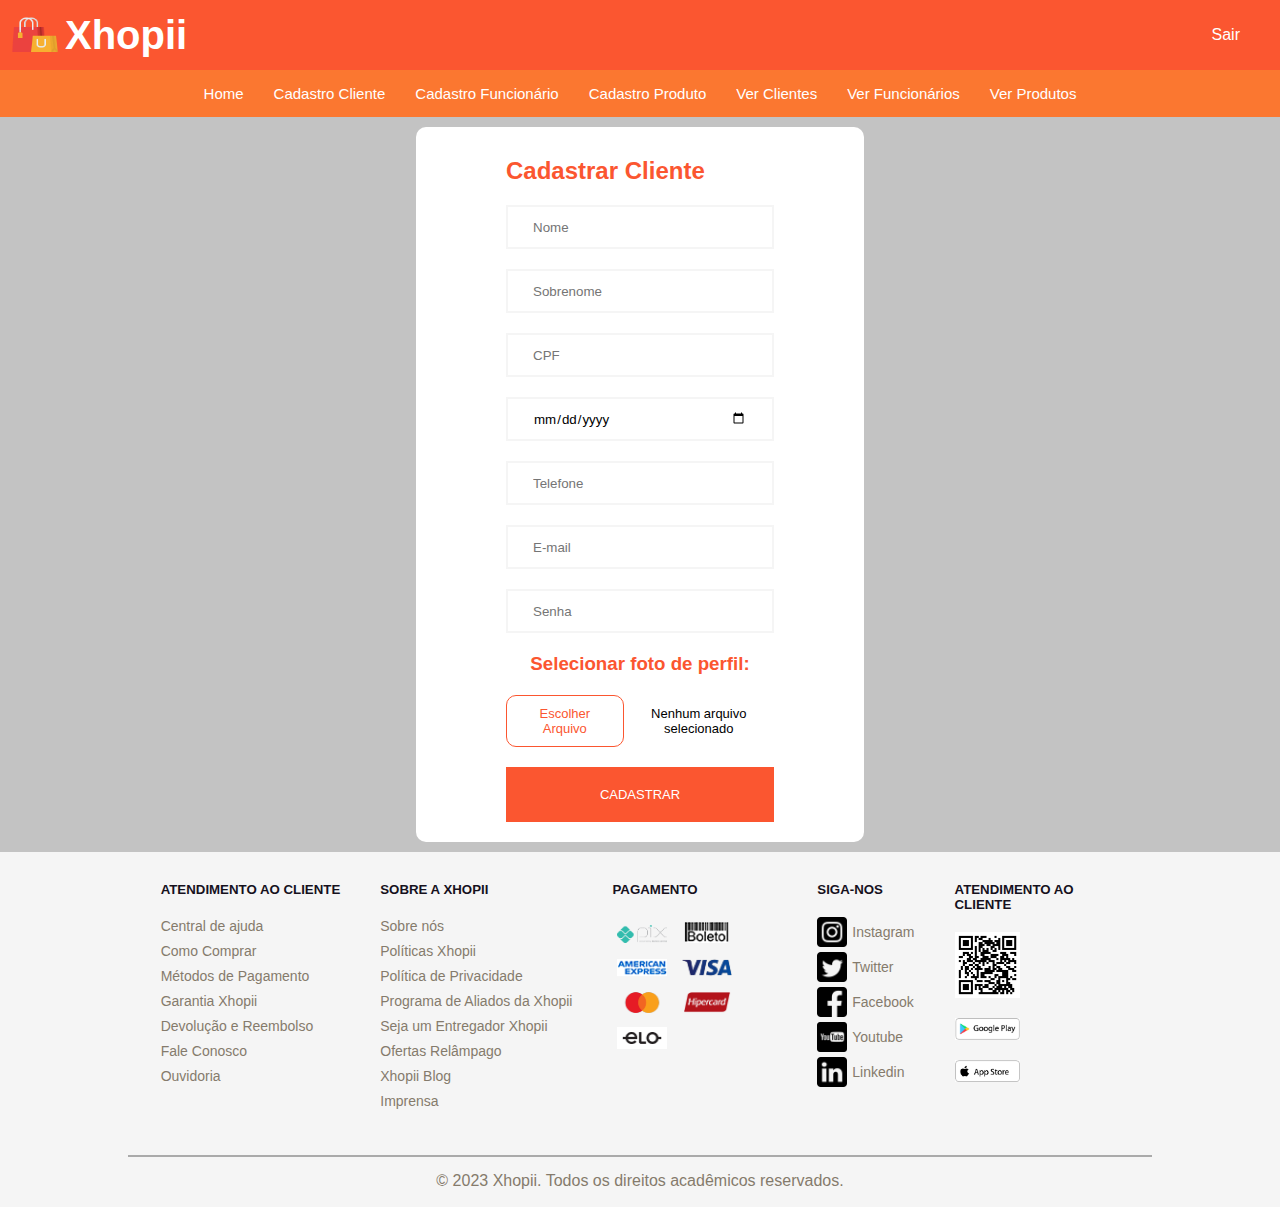
<file: view/cadastro-cliente.html>
<!DOCTYPE html>
<html lang="pt-BR">
<head>
    <meta charset="UTF-8">
    <link rel="stylesheet" href="../assets/cadastro.css">
    <title>Cadastro de Cliente</title>
</head>
<body>
    <header>
        <section class="faixalogo">
            <section class="logo-texto">
                <img src="../assets/img/logo.png">
                <h1>Xhopii</h1>
            </section>
            <a href="#">Sair</a>
        </section>
            <nav class="menu">
                <ul>
                    <li><a href="#">Home</a></li>
                    <li><a href="../view/cadastro-cliente.html">Cadastro Cliente</a></li>
                    <li><a href="../view/cadastro-funcionario.html">Cadastro Funcionário</a></li>
                    <li><a href="../view/cadastro-produto.html">Cadastro Produto</a></li>
                    <li><a href="#">Ver Clientes</a></li>
                    <li><a href="#">Ver Funcionários</a></li>
                    <li><a href="../view/visualizar-produtos.html">Ver Produtos</a></li>
                </ul>
            </nav>
    </header>
    <section class="formulario">
            <h2>Cadastrar Cliente</h2>
        <form>
            <input type="text" placeholder="Nome">
            <input type="text" placeholder="Sobrenome">
            <input type="text" placeholder="CPF">
            <input type="date">
            <input type="text" placeholder="Telefone">
            <input type="email" placeholder="E-mail">
            <input type="password" placeholder="Senha">
        </form>
            <section class="selecionar-foto">
                <h3>Selecionar foto de perfil:</h3>
                <section class="content">
                    <a href="#">Escolher Arquivo</a>
                    <p>Nenhum arquivo selecionado</p>
                </section>
            </section>
            <section class="botao-cadastro">
                <a href="#">Cadastrar</a>
            </section>
    </section>
    <footer>
        <section class="container">
            <section class="atendimento">
                <h5>Atendimento ao Cliente</h5>
                <ul>
                    <li><a href="#">Central de ajuda</a></li>
                    <li><a href="#">Como Comprar</a></li>
                    <li><a href="#">Métodos de Pagamento</a></li>
                    <li><a href="#">Garantia Xhopii</a></li>
                    <li><a href="#">Devolução e Reembolso</a></li>
                    <li><a href="#">Fale Conosco</a></li>
                    <li><a href="#">Ouvidoria</a></li>
                </ul>
            </section>
            <section class="sobre">
                <h5>Sobre a Xhopii</h5>
                <ul>
                    <li><a href="#">Sobre nós</a></li>
                    <li><a href="#">Políticas Xhopii</a></li>
                    <li><a href="#">Política de Privacidade</a></li>
                    <li><a href="#">Programa de Aliados da Xhopii</a></li>
                    <li><a href="#">Seja um Entregador Xhopii</a></li>
                    <li><a href="#">Ofertas Relâmpago</a></li>
                    <li><a href="#">Xhopii Blog</a></li>
                    <li><a href="#">Imprensa</a></li>
                </ul>
            </section>
            <section class="icone-pagamento">
                <h5>Pagamento</h5>
                    <section id="icons-pagamento">
                    <img src="../assets/img/pix-icon.png">
                    <img src="../assets/img/boleto-icon.png">
                    <img src="../assets/img/american-express-icon.png">
                    <img src="../assets/img/visa-icon.png">
                    <img src="../assets/img/mastercard-icon2.png">
                    <img src="../assets/img/hipercard-icon.png">
                    <img src="../assets/img/elo-icon.png">
                </section>
            </section>
            <section class="icone-rede">
                <h5>Siga-nos</h5>
                    <a href="#"><img src="../assets/img/instagram-icon.png">Instagram</a>
                    <a href="#"><img src="../assets/img/twitter-icon.png">Twitter</a>
                    <a href="#"><img src="../assets/img/facebook-icon.png">Facebook</a>
                    <a href="#"><img src="../assets/img/youtube-icon.png">Youtube</a>
                    <a href="Linkedin"><img src="../assets/img/linkedin-icon.png">Linkedin</a>
                    
            </section>
            <section class="icone-aplicativo">
                <h5>Atendimento ao Cliente</h5>
                <img src="../assets/img/qrcode.png">
                <img src="../assets/img/google-play.png">
                <img src="../assets/img/app-store.png">
            </section>
        </section>
        <section class="copyright">
            <hr>
            <p>© 2023 Xhopii. Todos os direitos acadêmicos reservados.</p>
        </section>
    </footer>
</body>
</html>
</file>
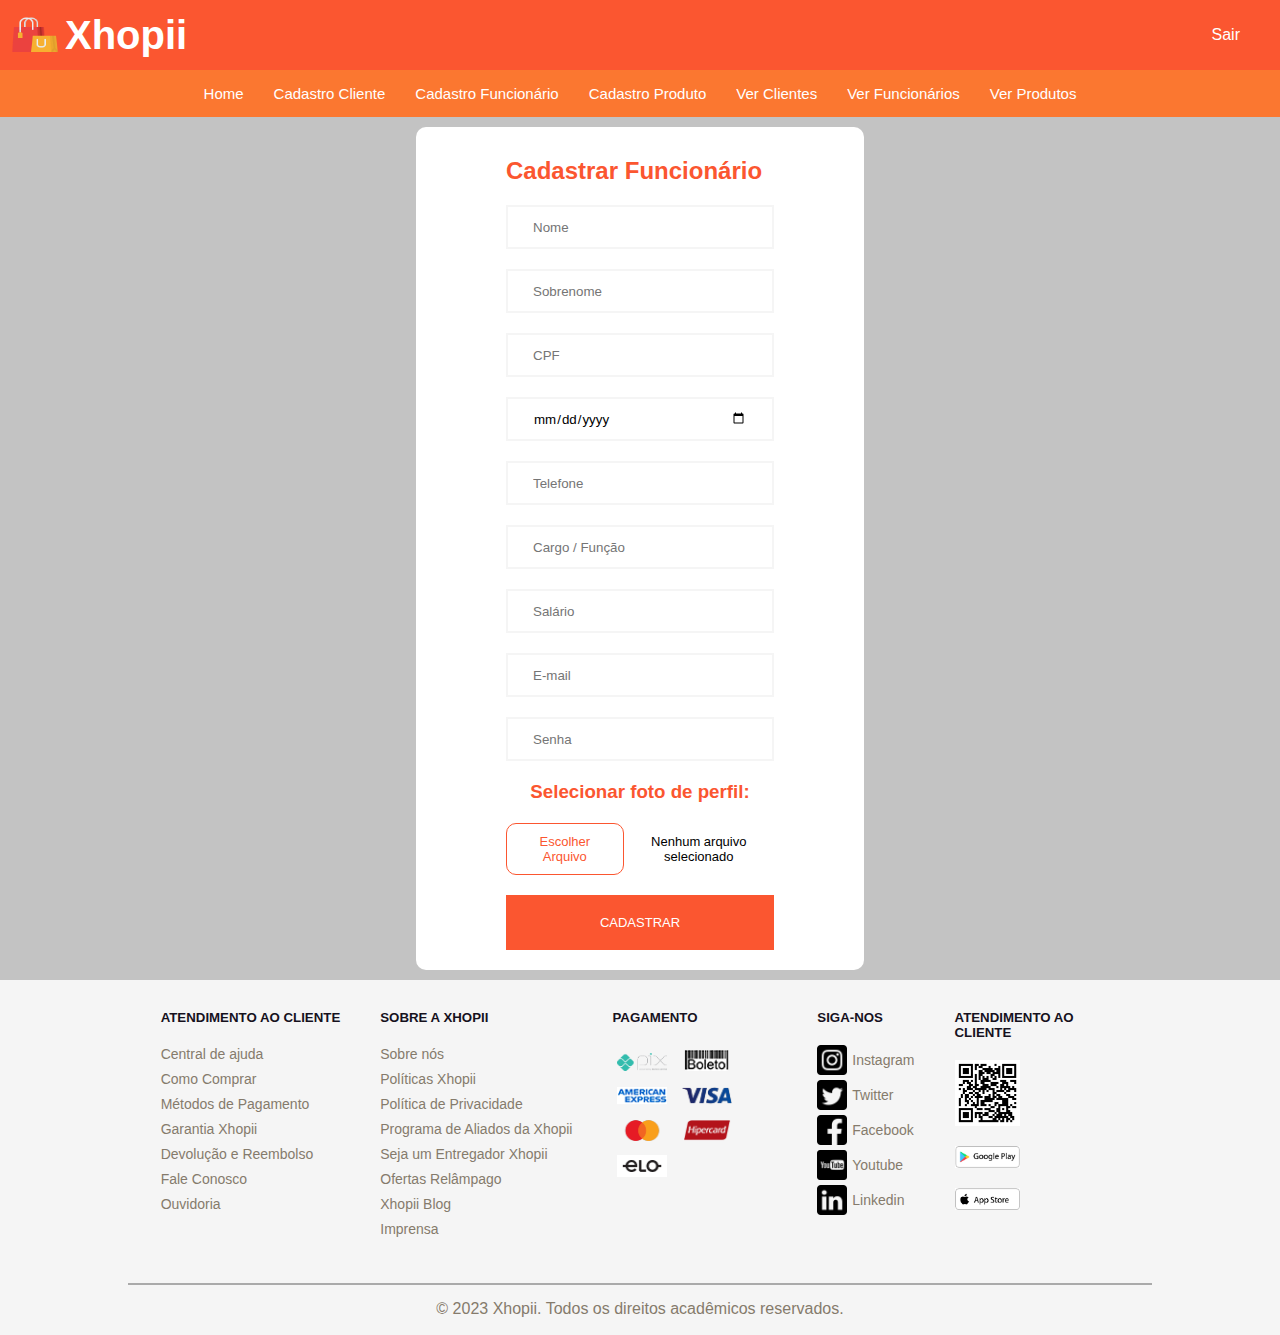
<file: view/cadastro-funcionario.html>
<!DOCTYPE html>
<html lang="pt-BR">
<head>
    <meta charset="UTF-8">
    <link rel="stylesheet" href="../assets/cadastro.css">
    <title>Cadastro de Cliente</title>
</head>
<body>
    <header>
        <section class="faixalogo">
            <section class="logo-texto">
                <img src="../assets/img/logo.png">
                <h1>Xhopii</h1>
            </section>
            <a href="#">Sair</a>
        </section>
            <nav class="menu">
                <ul>
                    <li><a href="#">Home</a></li>
                    <li><a href="../view/cadastro-cliente.html">Cadastro Cliente</a></li>
                    <li><a href="../view/cadastro-funcionario.html">Cadastro Funcionário</a></li>
                    <li><a href="../view/cadastro-produto.html">Cadastro Produto</a></li>
                    <li><a href="#">Ver Clientes</a></li>
                    <li><a href="#">Ver Funcionários</a></li>
                    <li><a href="../view/visualizar-produtos.html">Ver Produtos</a></li>
                </ul>
            </nav>
    </header>
    <section class="formulario">
            <h2>Cadastrar Funcionário</h2>
        <form>
            <input type="text" placeholder="Nome">
            <input type="text" placeholder="Sobrenome">
            <input type="text" placeholder="CPF">
            <input type="date">
            <input type="text" placeholder="Telefone">
            <input type="text" placeholder="Cargo / Função">
            <input type="text" placeholder="Salário">
            <input type="email" placeholder="E-mail">
            <input type="password" placeholder="Senha">
        </form>
            <section class="selecionar-foto">
                <h3>Selecionar foto de perfil:</h3>
                <section class="content">
                    <a href="#">Escolher Arquivo</a>
                    <p>Nenhum arquivo selecionado</p>
                </section>
            </section>
            <section class="botao-cadastro">
                <a href="#">Cadastrar</a>
            </section>
    </section>
    <footer>
        <section class="container">
            <section class="atendimento">
                <h5>Atendimento ao Cliente</h5>
                <ul>
                    <li><a href="#">Central de ajuda</a></li>
                    <li><a href="#">Como Comprar</a></li>
                    <li><a href="#">Métodos de Pagamento</a></li>
                    <li><a href="#">Garantia Xhopii</a></li>
                    <li><a href="#">Devolução e Reembolso</a></li>
                    <li><a href="#">Fale Conosco</a></li>
                    <li><a href="#">Ouvidoria</a></li>
                </ul>
            </section>
            <section class="sobre">
                <h5>Sobre a Xhopii</h5>
                <ul>
                    <li><a href="#">Sobre nós</a></li>
                    <li><a href="#">Políticas Xhopii</a></li>
                    <li><a href="#">Política de Privacidade</a></li>
                    <li><a href="#">Programa de Aliados da Xhopii</a></li>
                    <li><a href="#">Seja um Entregador Xhopii</a></li>
                    <li><a href="#">Ofertas Relâmpago</a></li>
                    <li><a href="#">Xhopii Blog</a></li>
                    <li><a href="#">Imprensa</a></li>
                </ul>
            </section>
            <section class="icone-pagamento">
                <h5>Pagamento</h5>
                    <section id="icons-pagamento">
                    <img src="../assets/img/pix-icon.png">
                    <img src="../assets/img/boleto-icon.png">
                    <img src="../assets/img/american-express-icon.png">
                    <img src="../assets/img/visa-icon.png">
                    <img src="../assets/img/mastercard-icon2.png">
                    <img src="../assets/img/hipercard-icon.png">
                    <img src="../assets/img/elo-icon.png">
                </section>
            </section>
            <section class="icone-rede">
                <h5>Siga-nos</h5>
                    <a href="#"><img src="../assets/img/instagram-icon.png">Instagram</a>
                    <a href="#"><img src="../assets/img/twitter-icon.png">Twitter</a>
                    <a href="#"><img src="../assets/img/facebook-icon.png">Facebook</a>
                    <a href="#"><img src="../assets/img/youtube-icon.png">Youtube</a>
                    <a href="Linkedin"><img src="../assets/img/linkedin-icon.png">Linkedin</a>
                    
            </section>
            <section class="icone-aplicativo">
                <h5>Atendimento ao Cliente</h5>
                <img src="../assets/img/qrcode.png">
                <img src="../assets/img/google-play.png">
                <img src="../assets/img/app-store.png">
            </section>
        </section>
        <section class="copyright">
            <hr>
            <p>© 2023 Xhopii. Todos os direitos acadêmicos reservados.</p>
        </section>
    </footer>
</body>
</html>
</file>
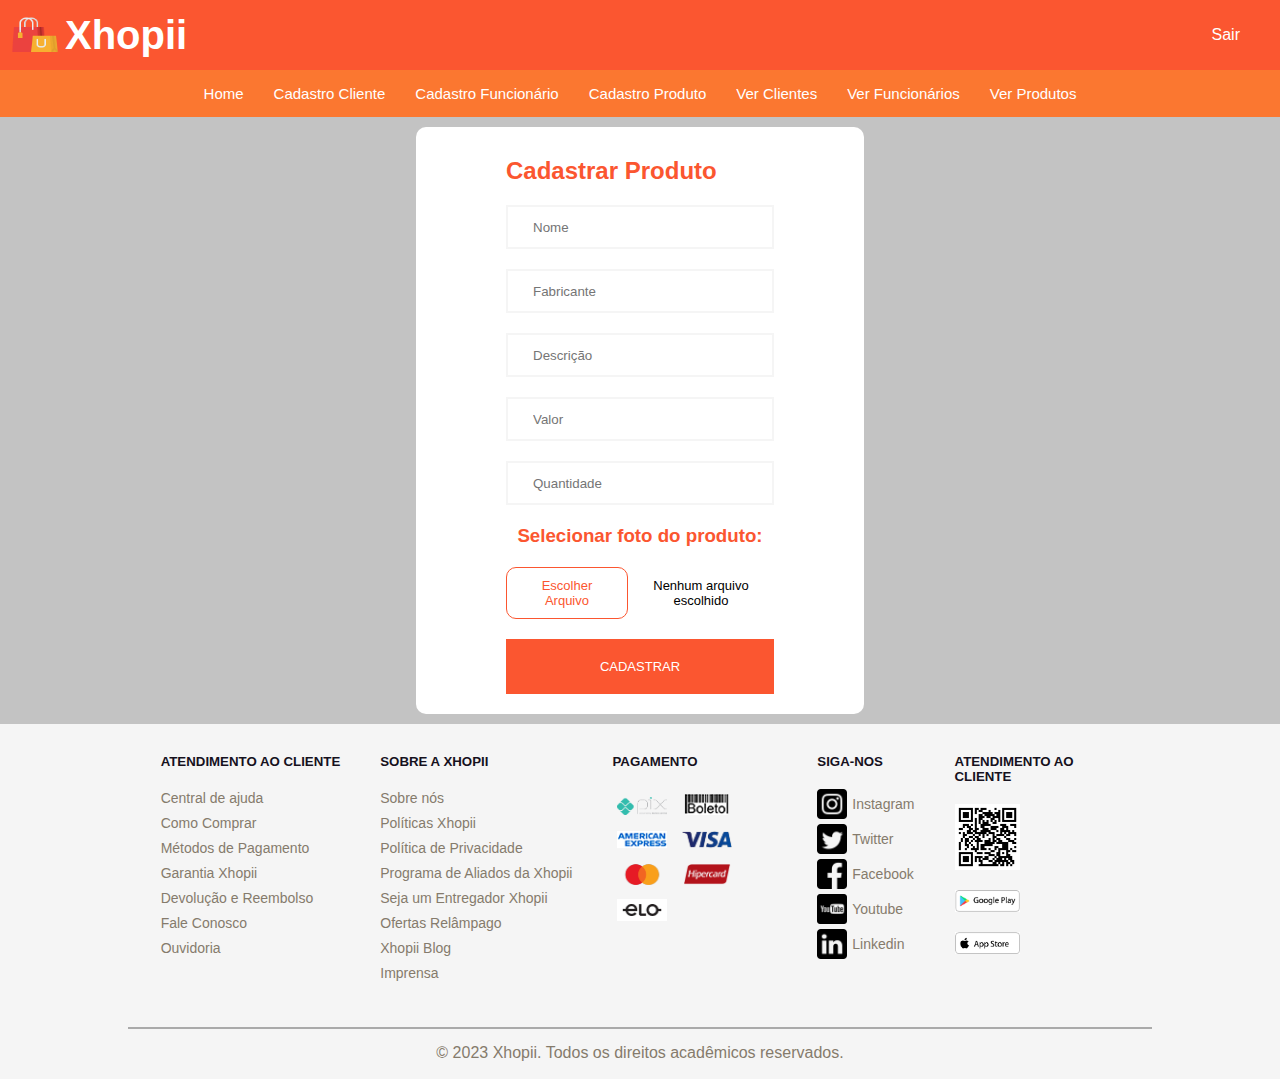
<file: view/cadastro-produto.html>
<!DOCTYPE html>
<html lang="pt-BR">
<head>
    <meta charset="UTF-8">
    <link rel="stylesheet" href="../assets/cadastro.css">
    <title>Cadastro de Produtor</title>
</head>
<body>
    <header>
        <section class="faixalogo">
            <section class="logo-texto">
                <img src="../assets/img/logo.png">
                <h1>Xhopii</h1>
            </section>
            <a href="#">Sair</a>
        </section>
            <nav class="menu">
                <ul>
                    <li><a href="#">Home</a></li>
                    <li><a href="../view/cadastro-cliente.html">Cadastro Cliente</a></li>
                    <li><a href="../view/cadastro-funcionario.html">Cadastro Funcionário</a></li>
                    <li><a href="../view/cadastro-produto.html">Cadastro Produto</a></li>
                    <li><a href="#">Ver Clientes</a></li>
                    <li><a href="#">Ver Funcionários</a></li>
                    <li><a href="../view/visualizar-produtos.html">Ver Produtos</a></li>
                </ul>
            </nav>
    </header>
    <section class="formulario">
            <h2>Cadastrar Produto</h2>
        <form>
            <input type="text" placeholder="Nome">
            <input type="text" placeholder="Fabricante">
            <input type="text" placeholder="Descrição">
            <input type="text" placeholder="Valor">
            <input type="number" placeholder="Quantidade">
        </form>
            <section class="selecionar-foto">
                <h3>Selecionar foto do produto:</h3>
                <section class="content">
                    <a href="#">Escolher Arquivo</a>
                    <p>Nenhum arquivo escolhido</p>
                </section>
            </section>
            <section class="botao-cadastro">
                <a href="#">Cadastrar</a>
            </section>
    </section>
    <footer>
        <section class="container">
            <section class="atendimento">
                <h5>Atendimento ao Cliente</h5>
                <ul>
                    <li><a href="#">Central de ajuda</a></li>
                    <li><a href="#">Como Comprar</a></li>
                    <li><a href="#">Métodos de Pagamento</a></li>
                    <li><a href="#">Garantia Xhopii</a></li>
                    <li><a href="#">Devolução e Reembolso</a></li>
                    <li><a href="#">Fale Conosco</a></li>
                    <li><a href="#">Ouvidoria</a></li>
                </ul>
            </section>
            <section class="sobre">
                <h5>Sobre a Xhopii</h5>
                <ul>
                    <li><a href="#">Sobre nós</a></li>
                    <li><a href="#">Políticas Xhopii</a></li>
                    <li><a href="#">Política de Privacidade</a></li>
                    <li><a href="#">Programa de Aliados da Xhopii</a></li>
                    <li><a href="#">Seja um Entregador Xhopii</a></li>
                    <li><a href="#">Ofertas Relâmpago</a></li>
                    <li><a href="#">Xhopii Blog</a></li>
                    <li><a href="#">Imprensa</a></li>
                </ul>
            </section>
            <section class="icone-pagamento">
                <h5>Pagamento</h5>
                    <section id="icons-pagamento">
                    <img src="../assets/img/pix-icon.png">
                    <img src="../assets/img/boleto-icon.png">
                    <img src="../assets/img/american-express-icon.png">
                    <img src="../assets/img/visa-icon.png">
                    <img src="../assets/img/mastercard-icon2.png">
                    <img src="../assets/img/hipercard-icon.png">
                    <img src="../assets/img/elo-icon.png">
                </section>
            </section>
            <section class="icone-rede">
                <h5>Siga-nos</h5>
                    <a href="#"><img src="../assets/img/instagram-icon.png">Instagram</a>
                    <a href="#"><img src="../assets/img/twitter-icon.png">Twitter</a>
                    <a href="#"><img src="../assets/img/facebook-icon.png">Facebook</a>
                    <a href="#"><img src="../assets/img/youtube-icon.png">Youtube</a>
                    <a href="Linkedin"><img src="../assets/img/linkedin-icon.png">Linkedin</a>
                    
            </section>
            <section class="icone-aplicativo">
                <h5>Atendimento ao Cliente</h5>
                <img src="../assets/img/qrcode.png">
                <img src="../assets/img/google-play.png">
                <img src="../assets/img/app-store.png">
            </section>
        </section>
        <section class="copyright">
            <hr>
            <p>© 2023 Xhopii. Todos os direitos acadêmicos reservados.</p>
        </section>
    </footer>
</body>
</html>
</file>
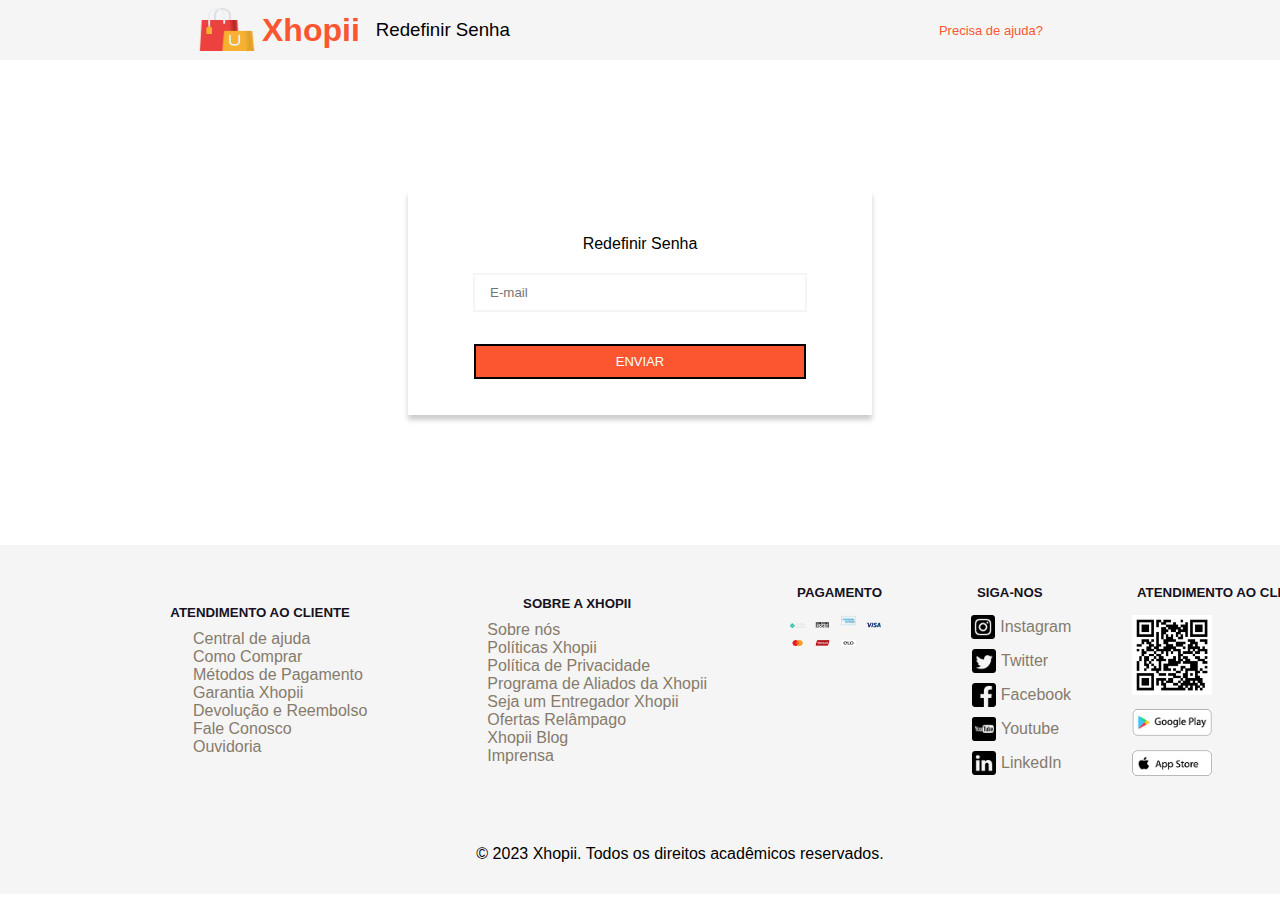
<file: view/redefinir-senha.html>
<!DOCTYPE html>
<html lang="pt-BR">
<head>
    <meta charset="UTF-8">
    <link rel="stylesheet" href="../assets/redefinir.css">
    <title>Cadastro de Funcionário</title>
</head>
<body>
    <header>
        <section class="faixalogo">
            <section class="logo-texto">
                <img src="../assets/img/logo.png" width="60px" height="50px">
                <h1>Xhopii</h1>
                <h3>Redefinir Senha</h3>
            </section>
            <a href="#">Precisa de ajuda?</a>
        </section>
    </header>
    <section class="formulario">
        <form>
            <h5>Redefinir Senha</h5>
            <input type="email" placeholder="E-mail">
            <section class="botao-cadastro">
                <p><a href="#">Enviar</a></p>
            </section>
        </form>
    </section>
    <footer>
        <section class="container">
            <section class="atendimento">
                <h5>ATENDIMENTO AO CLIENTE</h5>
                <ul>
                    <li><a href="#">Central de ajuda</a></li>
                    <li><a href="#">Como Comprar</a></li>
                    <li><a href="#">Métodos de Pagamento</a></li>
                    <li><a href="#">Garantia Xhopii</a></li>
                    <li><a href="#">Devolução e Reembolso</a></li>
                    <li><a href="#">Fale Conosco</a></li>
                    <li><a href="#">Ouvidoria</a></li>
                </ul>
            </section>
            <section class="sobre">
                <h5>SOBRE A XHOPII</h5>
                <ul>
                    <li><a href="#">Sobre nós</a></li>
                    <li><a href="#">Políticas Xhopii</a></li>
                    <li><a href="#">Política de Privacidade</a></li>
                    <li><a href="#">Programa de Aliados da Xhopii</a></li>
                    <li><a href="#">Seja um Entregador Xhopii</a></li>
                    <li><a href="#">Ofertas Relâmpago</a></li>
                    <li><a href="#">Xhopii Blog</a></li>
                    <li><a href="#">Imprensa</a></li>
                </ul>
            </section>
            <section class="icone-pagamento">
                <h5>PAGAMENTO</h5>
                <img src="../assets/img/pix-icon.png">
                <img src="../assets/img/boleto-icon.png">
                <img src="../assets/img/american-express-icon1.png">
                <img src="../assets/img/visa-icon.png">
                <img src="../assets/img/mastercard-icon2.png">
                <img src="../assets/img/hipercard-icon.png">
                <img src="../assets/img/elo-icon.png">
            </section>
            <section class="icone-rede">
                <h5>SIGA-NOS</h5>
                <figure>
                    <img src="../assets/img/instagram-icon.png">
                    <figcaption>Instagram</figcaption>
                </figure>
                <figure>
                    <img src="../assets/img/twitter-icon.png">
                    <figcaption>Twitter</figcaption>
                </figure>
                <figure>
                    <img src="../assets/img/facebook-icon.png">
                    <figcaption>Facebook</figcaption>
                </figure>
                <figure>
                    <img src="../assets/img/youtube-icon.png">
                    <figcaption>Youtube</figcaption>
                </figure>
                <figure>
                    <img src="../assets/img/linkedin-icon.png">
                    <figcaption>LinkedIn</figcaption>
                </figure>
            </section>
            <section class="icone-aplicativo">
                <h5>ATENDIMENTO AO CLIENTE</h5>
                <img src="../assets/img/qrcode.png">
                <img src="../assets/img/google-play.png">
                <img src="../assets/img/app-store.png">
            </section>
        </section>
        <section class="copyright">
            <p>© 2023 Xhopii. Todos os direitos acadêmicos reservados.</p>
        </section>
    </footer>
</body>
</html>
</file>
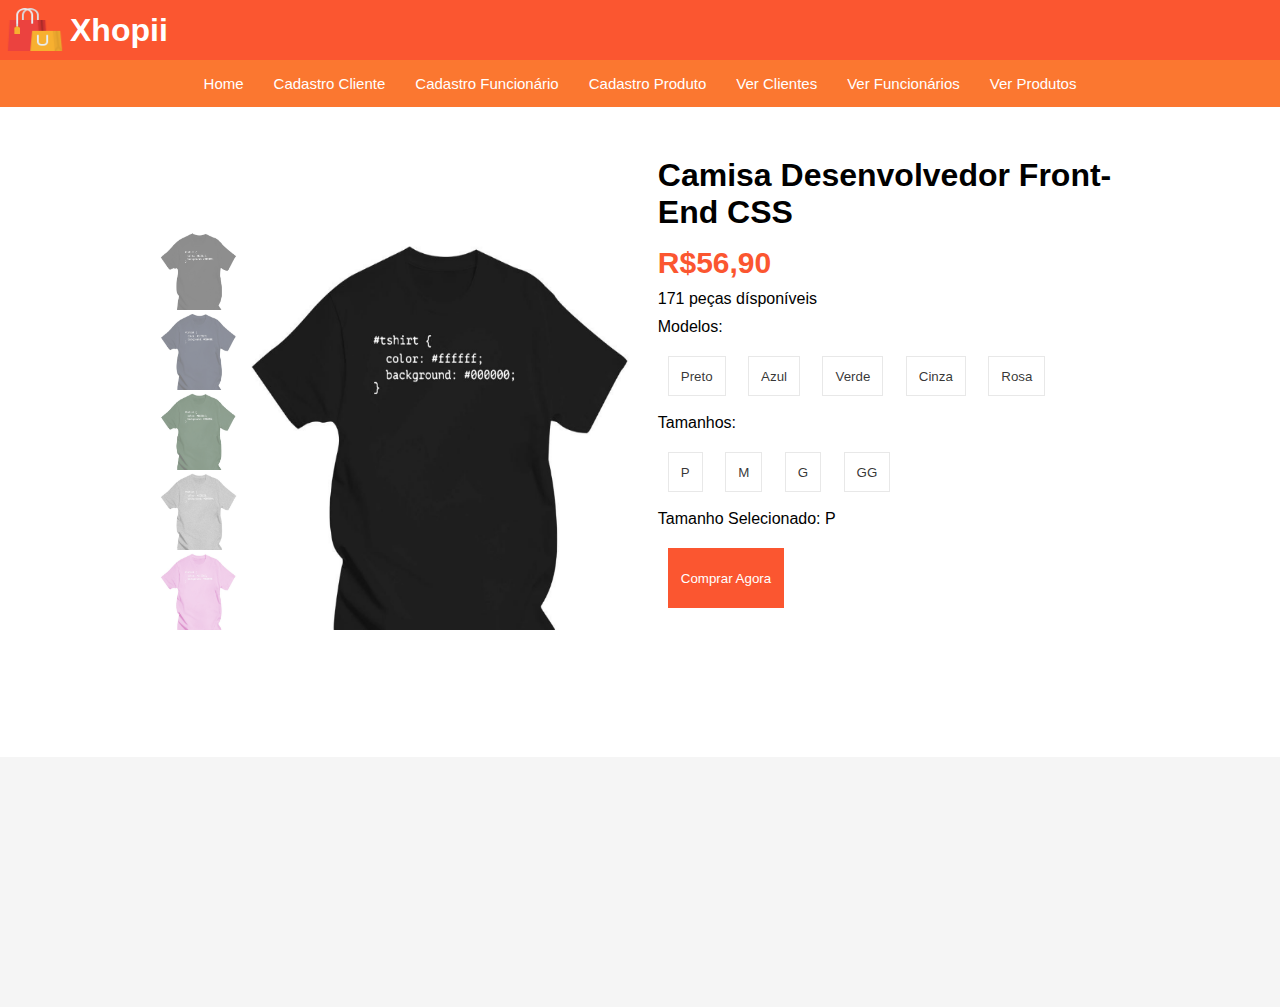
<file: view/visualizar-produto-especifico.html>
<!DOCTYPE html>
<html lang="en">
<head>
    <meta charset="UTF-8">
    <link rel="stylesheet" href="../assets/style.css">
    <script src="../assets/script.js"></script>
    <title>Xhopii</title>
</head>
<body>
    <header>
        <section class="faixalogo">
            <img src="../assets/img/logo.png">
            <h1>Xhopii</h1>
        </section>
        <section class="menu">
            <nav>
                <ul>
                    <li><a href="#">Home</a></li>
                    <li><a href="#">Cadastro Cliente</a></li>
                    <li><a href="#">Cadastro Funcionário</a></li>
                    <li><a href="#">Cadastro Produto</a></li>
                    <li><a href="#">Ver Clientes</a></li>
                    <li><a href="#">Ver Funcionários</a></li>
                    <li><a href="#">Ver Produtos</a></li>
                </ul>
            </nav>
        </section>
    </header>
    <section class="produto">
        <section class="imagens">
            <section class="imagem-secundaria">
                <img src="../assets/img/produto1.png" onclick ="selecionarImgProduto(this)">
                <img src="../assets/img/produto2.png" onclick ="selecionarImgProduto(this)">
                <img src="../assets/img/produto3.png" onclick ="selecionarImgProduto(this)">
                <img src="../assets/img/produto4.png" onclick ="selecionarImgProduto(this)">
                <img src="../assets/img/produto5.png" onclick ="selecionarImgProduto(this)">
            </section>
            <section class="imagem-principal">
                <img id = "imagem-principal" src="../assets/img/produto1.png">
            </section>
        </section>
        <section class="produto-detalhes">
            <h1>Camisa Desenvolvedor Front-End CSS</h1>
            <h2 id="precoProduto">R$56,90</h2>
            <p id="qtdDisponivel" >171 peças dísponíveis</p>
            <p>Modelos:</p>
            <button class="botao" id="btnModeloPreto" onclick="mudarPreco(this)">Preto</button>
            <button class="botao" id="btnModeloAzul" onclick="mudarPreco(this)">Azul</button>
            <button class="botao" id="btnModeloVerde" onclick="mudarPreco(this)">Verde</button>
            <button class="botao" id="btnModeloCinza" onclick="mudarPreco(this)">Cinza</button>
            <button class="botao" id="btnModeloRosa" onclick="mudarPreco(this)">Rosa</button>
    
            <p>Tamanhos:</p>
            <button class="botao" id="btnTamanhoP" onclick="mudarDisponivel(this)">P</button>
            <button class="botao" id="btnTamanhoM" onclick="mudarDisponivel(this)">M</button>
            <button class="botao" id="btnTamanhoG" onclick="mudarDisponivel(this)">G</button>
            <button class="botao" id="btnTamanhoGG" onclick="mudarDisponivel(this)">GG</button>
            <p id="tamanhoSelecionado" >Tamanho Selecionado: P</p>
            <button id="botaoComprar">Comprar Agora</button>
        </section>
    </section>
    <footer>

    </footer>
</body>
</html>
</file>
<file: assets/cadastro.css>
*{
    font-family: Arial, Helvetica, sans-serif;
    margin: 0;
    box-sizing: border-box;
}

body{
    background-color: rgb(195,195,195);
}

.faixalogo{
    height: 70px;
    background-color: rgb(251, 86, 48);
    color: rgb(255,255,255);
    display: flex;
    justify-content: space-between;
    align-items: center;
}

.faixalogo .logo-texto{
    display: flex;
    align-items: center;
}

.faixalogo .logo-texto h1{
    font-weight: bold;
    font-size: 40px;
}

.faixalogo .logo-texto img{
    width: 60px;
    height: 50px;
    padding: 5px;
    margin-left: 5px;
}

.faixalogo a{
    text-decoration: none;
    color: rgb(255,255,255);
    padding-right: 40px;
}

.menu{
    margin: 0px;
    background-color: rgb(251, 119, 48);
}

.menu ul{
    display: flex;
    justify-content: center;
    align-items: center;
    margin: 0;
    padding: 0;
}

.menu ul li{
    list-style: none;
}

.menu ul li a{
    font-size: 15px;
    color: rgb(255, 255, 255);
    text-align: center;
    text-decoration: none;
    padding: 15px;
    display: block;
}

.menu ul li a:hover{
    background-color: rgb(255,255,255);
    color: rgb(251, 86, 48);
}

.formulario{
    background-color: rgb(255,255,255);
    margin-left: 32.5%;
    width: 35%;
    margin-top: 10px;
    margin-bottom: 10px;
    border-radius: 10px;
    padding: 20px 90px;
    display: flex;
    flex-direction: column;
}

.formulario h2{
    display: flex;
    align-items: center;
    justify-content: flex-start;
    color:rgb(251, 86, 48);
    font-weight: bold;
    margin-top: 10px;
    margin-bottom: 20px;
}

.formulario form{
    display: flex;
    flex-direction: column;
    justify-content: center;
    align-items: center;
}

.formulario form input{
    padding: 20px 25px;
    border-style: solid;
    border-color: rgb(245,245,245);
    width: 100%;
    height: 5px;
    margin-bottom: 20px;
    display: flex;
    flex-direction: column;
    justify-content: center
}

.selecionar-foto h3{
    display: flex;
    justify-content: center;
    text-align: center;
    color:rgb(251, 86, 48);
    font-weight: bold;
    margin-bottom: 20px;
}

.selecionar-foto .content{
    display: flex;
    align-items: center;
    justify-content: center;
    margin-bottom: 20px;
    text-align: center;
}

.selecionar-foto .content a{
    text-decoration: none;
    padding: 10px 20px;
    font-size:small;
    color: rgb(251,86,48);
    background-color: rgb(255,255,255);
    border-style: solid;
    border-color: rgb(251,86,48);
    border-width: 1px;
    border-radius: 10px;
}

.selecionar-foto .content p{
    font-size: small;
    display: flex;
    align-items: center;
    padding: 10px;
}

.botao-cadastro {
    width: 100%;
    background-color:rgb(251, 86, 48);
    padding: 20px;
    display: flex;
    justify-content: center;
    align-items: center;
}

.botao-cadastro a{
    text-decoration: none;
    text-transform: uppercase;
    color: rgb(255,255,255);
    font-size: small;
}

footer {
    background-color: rgb(245,245,245);
    display: flex;
    flex-direction: column;
    justify-content: center;
    align-items: center;
}

.container {
    margin-left: 10%;
    margin-right: 10%;
    width: 80%;
    display: flex;
    justify-content: center;
    align-items: flex-start;
    padding-top: 10px;
    padding-bottom: 30px;
}

.container h5{
    text-transform: uppercase;
    color: rgb(22,17,29);
    margin-bottom: 20px;
}

.container ul{
    margin: 0;
    padding: 0;
}

.container ul li{
    list-style: none;
    margin-bottom: 7px;
}

.container ul li a{
    text-decoration: none;
    font-size: 14px;
    color: rgb(133,123,108);
}

.atendimento, .sobre, .icone-pagamento, .icone-rede, .icone-aplicativo {
    padding: 20px;
}

.icone-pagamento, .icone-rede, .icone-aplicativo {
    display: flex;
    flex-direction: column;
}

.icone-pagamento, .icone-aplicativo{
    width: 20%;
}

.icone-pagamento #icons-pagamento img{
    width: 60px;
    padding: 5px;
}

.icone-rede a{
    display: flex;
    align-items: center;
    text-decoration: none;
    padding-bottom: 5px;
    color: rgb(133,123,108);
    font-size: 14px;
}

.icone-rede img{
    height: 30px;
    padding-right: 5px;
}

.icone-aplicativo{
    display: flex;
    justify-items: flex-start;
    max-width: 100%;
}

.icone-aplicativo img{
    height: auto;
    width: 40%;
    padding-bottom: 20px;
}

.copyright {
    width: 100%;
    height: 40px;
    display: flex;
    flex-direction: column;
    justify-content: center;
    align-items: center;
    padding-bottom: 15px;
}

.copyright hr{
    width: 80%;
    border: 1px solid rgb(170,170,170);
}

.copyright p{
    color: rgb(133,123,108);
    padding: 15px;
}
</file>
<file: assets/redefinir.css>
*{
    font-family: Arial, Helvetica, sans-serif;
    margin: 0;
}

body{
    background-color: rgb(255,255,255);
}

.faixalogo .logo-texto{
    display: flex;
    align-items: center;
    float: right;
}

.faixalogo{
    width: 100vw;
    height: 60px;
    background-color: rgb(245,245,245);
    color: rgb(251,86,48);
    display:flex;
    justify-content: space-around;
    align-items: center;
}

.faixalogo h3{
    color: rgb(0,0,0);
    font-weight: normal;
    padding-left: 16px;
}

.faixalogo a{
    text-decoration: none;
    color: rgb(251,86,48);
    padding: 45px;
    font-size: small;
}

.faixalogo img{
    padding: 5px;
}

.formulario{
    display: flex;
    flex-direction: row;
    justify-content: center;
}

.formulario form{
    background-color: rgb(255,255,255);
    display: flex;
    flex-direction: column;
    justify-content: flex-start;
    align-items: center;
    border-color: rgb(255,255,255);
    border-style: solid;
    border-width: 15px;
    padding: 30px 50px;
    box-shadow: 0px 5px 5px 0px rgba(0,0,0,0.2);
    margin: 130px;
}

.formulario form a{
    text-decoration: none;
}

.botao-cadastro p a{
    text-transform: uppercase;
    color: rgb(255,255,255);
    border-style:solid;
    border-width:2px;
    border-color: rgb(0,0,0);
    font-size: small;
    padding: 8px 140px;
    background-color:rgb(251, 86, 48);
}

.formulario form h5{
    color:rgb(0,0,0);
    font-size: medium;
    font-weight: normal;
    margin-bottom: 20px;
}

.formulario form input{
    padding: 15px;
    border-style: solid;
    border-color: rgb(245,245,245);
    width: 300px;
    height: 5px;
    margin-bottom: 40px;
    display: flex;
    flex-direction: column;
    justify-content: flex-start;

}

footer .container{
    height: 20vh;
    width: 100vw;
    background-color: rgb(245,245,245);
    display: flex;
    flex-direction: row;
    justify-content: center;
    align-items: center;
    
}

footer .copyright{
    height: 1vh;
    width: 100vw;
    background-color: rgb(245,245,245);
    display: flex;
    flex-direction: row;
    justify-content: center;
    align-items: flex-start;
    margin: auto;
}

footer section{
    padding: 40px;
    display: flex;
    flex-direction: column;
    justify-content:center;
    align-items: center;
}

footer section h5{
    color: rgb(22,17,29);
    display: flex;
    flex-direction: row;
    justify-content: flex-start;
    align-items: center;
    white-space: nowrap;
    padding: 10px;
}

footer section ul li{
    list-style: none;
}

footer section ul li a{
    display: flex;
    align-items: flex-start;
    color: rgb(133,123,108);
    white-space: nowrap;
    text-decoration: none;
}

.icone-pagamento{
    display: inline-block;
    height: 200px;
    width: 100px;
}

.icone-pagamento img{
    max-width: 15%;
    height: auto;
    padding: 3px;
}

.icone-rede{
    display: block;
    height: 200px;
    width: 80px;
}

.icone-rede img{
    max-width: 30%;
    height: auto;
    display: flex;
    justify-content: center;
    align-items:flex-start;
    padding: 5px;
}

.icone-rede figure{
    display: flex;
    align-items: center;
    float: inline-end;
    color: rgb(133,123,108);
    
}

.icone-aplicativo{
    display: block;
    height: 200px;
    width: 80px;
}
.icone-aplicativo img{
    max-width: 100%;
    height: auto;
    padding: 5px;
}
</file>
<file: assets/style.css>
*{
    font-family: Arial, Helvetica, sans-serif;
    margin: 0;
}

.faixalogo{
    width: 100%;
    height: 60px;
    background-color: rgb(251, 86, 48);
    color: rgb(255,255,255);
    display: flex;
    justify-content: flex-start;
    align-items: center;
}

.faixalogo img{
    padding: 5px;
    width: 60px;
    height: 50px;
}

.menu {
    width: 100%;
    background-color: rgb(251, 119, 48);
}

.menu ul {
    display: flex;
    justify-content: center;
    align-items: center;
    margin: 0;
    padding: 0;
}

.menu ul li{
    list-style: none;
}

.menu ul li a {
    display: flex;
    font-size: 15px;
    color: rgb(255, 255, 255);
    text-decoration: none;
    padding: 15px;
    box-sizing: border-box;
}

.menu ul li a:hover{
    background-color: rgb(255,255,255);
    color: rgb(251, 86, 48);
}

.produto {
    display: flex;
    align-items: center;
    justify-content: center;
}

.produto .imagens{
    width: 50%;
    display:flex;
    justify-content: flex-end;
    padding: 20px;
}

.produto .imagem-secundaria{
    display: flex;
    flex-direction: column;
}

.produto .imagem-secundaria img{
    opacity: 50%;
    width: 80px;
    height: 80px;
    box-sizing: border-box;
}

.produto .imagem-secundaria img:hover{
    border-style: solid;
    border-width: medium;
    border-color:rgba(251,86,48);
    opacity: 100%;
}

.produto .imagem-principal img{
    width: 400px; 
    height: 400px;
}

.produto-detalhes{
    margin-top: 50px;
    margin-right: 10%;
    height: 600px;
    width: 40%;
    float: right;
}

.produto-detalhes p{
    margin-top: 10px;
    margin-bottom: 10px;
}

.produto-detalhes .botao{
    height: 40px;
    cursor: pointer;
    background-color: rgba(255,255,255);
    color: rgba(0,0,0,.8);
    border: 1px solid rgba(0,0,0,.09);
    margin: 10px 8px 8px 10px;
    padding: 0.25rem 0.75rem;
    justify-content: center;
}

.produto-detalhes .botao:hover{
    color: rgb(251,86,48);
    border: 1px solid rgb(251,86,48);
}

.produto-detalhes #botaoComprar{
    height: 60px;
    cursor: pointer;
    background-color: rgb(251,86,48);
    color: rgb(255,255,255);
    border: 1px solid rgb(251,86,48);
    margin: 10px 8px 8px 10px;
    padding: 0.25rem 0.75rem;
    justify-content: center;
}

.produto-detalhes #botaoComprar:hover{
    opacity: 0.9;
}

.produto-detalhes #precoProduto{
    margin-top: 15px;
    margin-bottom: 10px;
    font-size: 1.875rem;
    color: rgb(251,86,48);
}

footer {
    height: 250px;
    width: 100%;
    background-color: rgb(245,245,245);    
}
</file>
